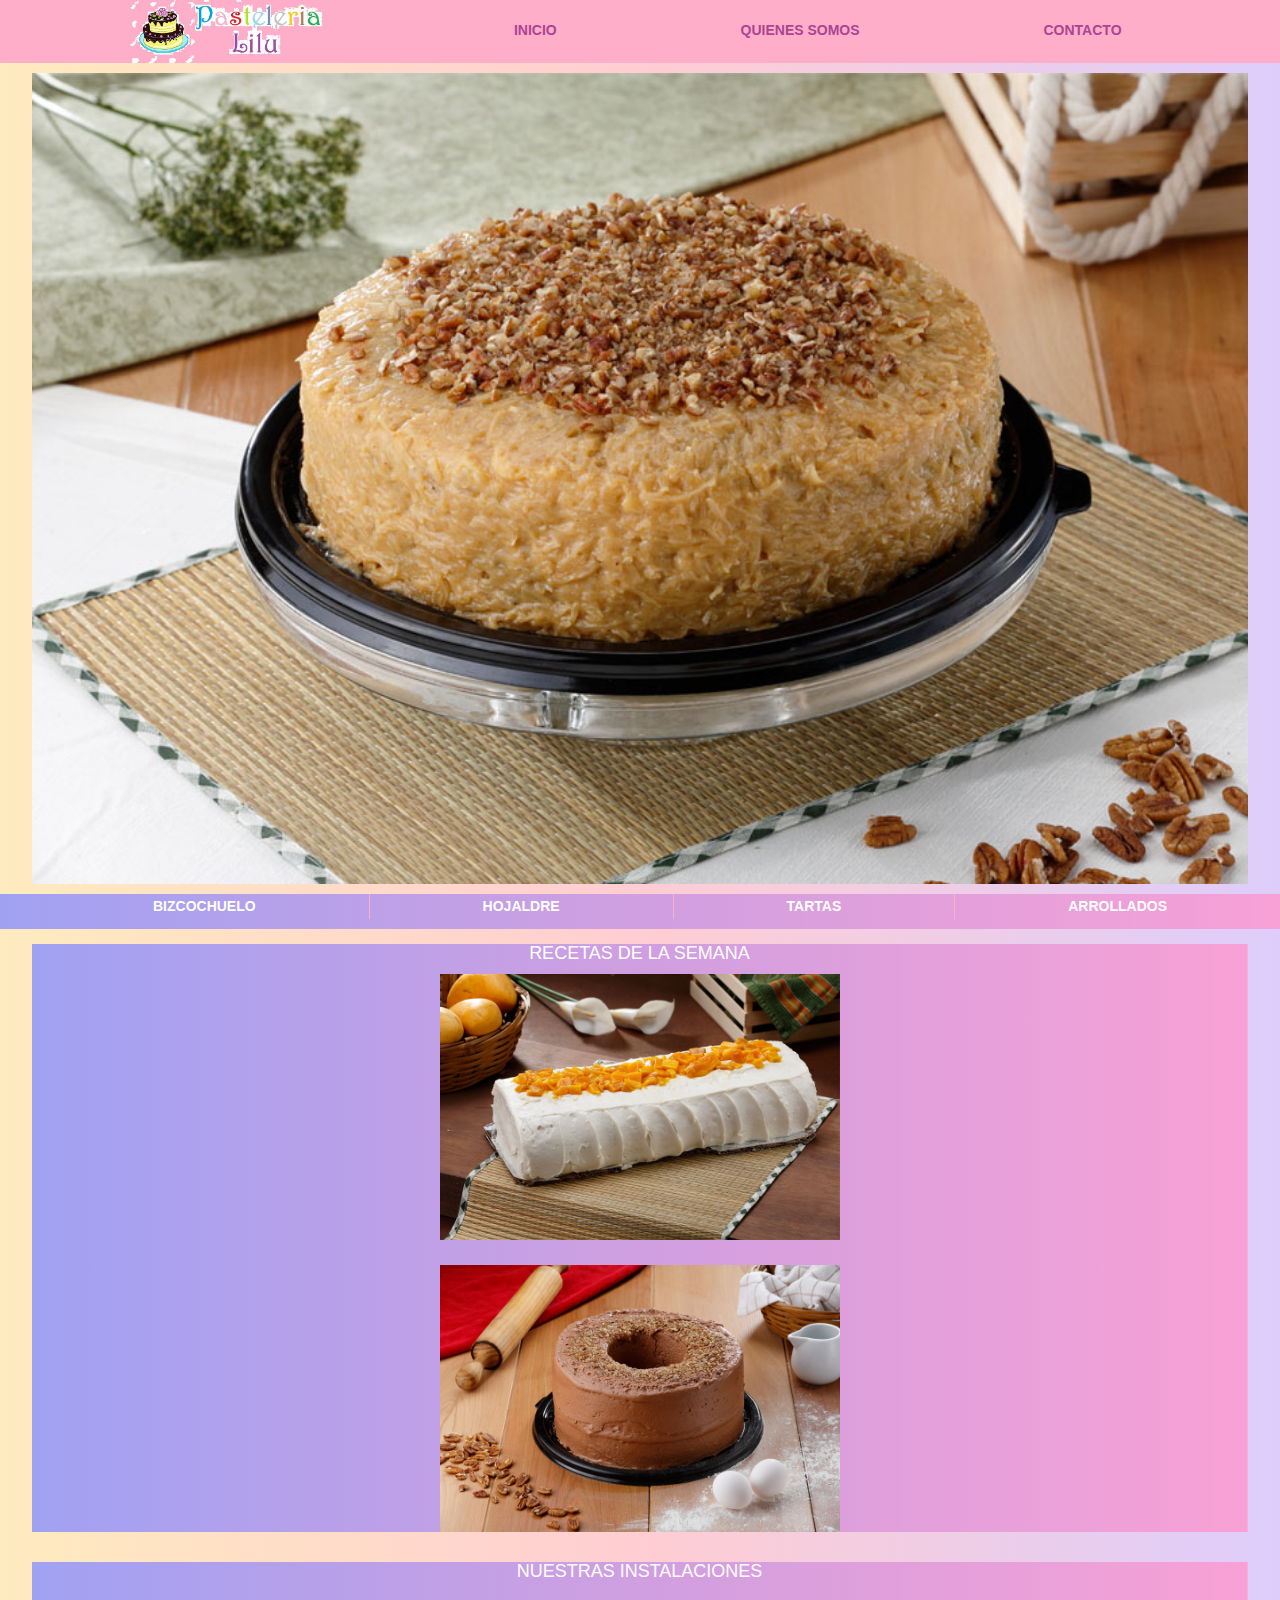
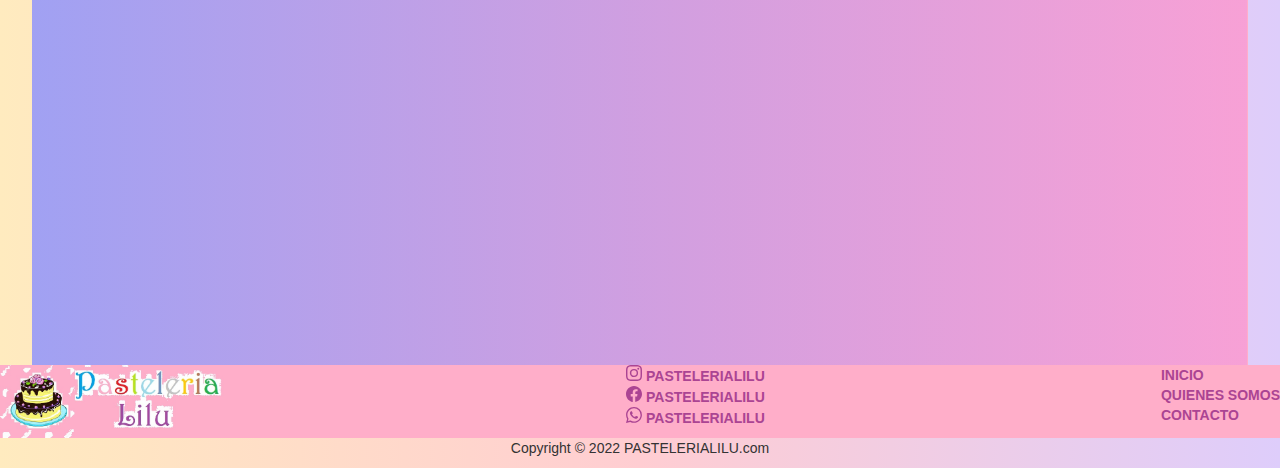
<file: index.html>
<!DOCTYPE html>
<html lang="en">

<head>
  <meta charset="UTF-8">
  <meta http-equiv="X-UA-Compatible" content="IE=edge">
  <meta name="viewport" content="width=device-width, initial-scale=1.0">
  <title>Document</title>
  <link rel="stylesheet" href="style.css">

  <link rel="stylesheet" href="https://maxcdn.bootstrapcdn.com/bootstrap/3.3.7/css/bootstrap.min.css">

</head>

<body>
  <header>
    <nav>
      <ul class="nav_links">
        <li><img src="img\nombre.jpg" width="200"></li>
        <li><a href="index.html">INICIO</a></li>
        <li><a href="quienesSomos.html">QUIENES SOMOS</a></li>
        <li> <a href="contacto.html">CONTACTO</a></li>
      </ul>
    </nav>
  </header>


  <section>
    <div class="slider">
      <ul>
        <li>
          <img src="img/pastel1.jpg" alt="Panel 1">
        </li>
        <li>
          <img src="img/pastel2.jpg" alt="Panel 2">
        </li>
        <li>
          <img src="img/ps-ilusion-1.jpg" alt="Panel 3">
        </li>
        <li>
          <img src="img/ps-ferrero-2.jpg" alt="Panel 4">
        </li>
      </ul>
    </div>
    <div>
      <nav class="seleccion">
        <ul>
          <li>
            <a href="#slide1">BIZCOCHUELO</a>
          </li>
          <li>
            <a href="#slide2">HOJALDRE</a>
          </li>
          <li>
            <a href="#slide3">TARTAS</a>
          </li>
          <li>
            <a href="#slide4">ARROLLADOS</a>
          </li>
        </ul>
      </nav>
    </div>
  </section>
  <br />
  <br/>

  <SECTION class="contenido">

    <article class="fuenteH4">

      <h4>RECETAS DE LA SEMANA</h4>
      <a href="404.html"><img src="img/ps-rollo-de-mango-1-1.jpg " width=400></a>
      <br> <br />
      <a href="https://www.youtube.com/watch?v=C_W_M23r_oI" target="_blank"><img src="img/ps-rosca-grande-1.jpg "
          width=400></a>

    </article>
    <br />
    <article class="fuenteH4">

      <h4>NUESTRAS INSTALACIONES</h4> <br />
      <br />
      <iframe width="560" height="315" src="https://www.youtube.com/embed/jkN_DncWYQw" title="YouTube video player"
        frameborder="0" allow="accelerometer; autoplay; clipboard-write; encrypted-media; gyroscope; picture-in-picture"
        allowfullscreen></iframe>

    </article>
  </SECTION>
  <footer class="footerabajo">
    <section class="footer">
      <div><img src="img\nombre.jpg" width="230"></div>
      <div>
        <ul>
          <li><a href="404.HTML"><svg xmlns="http://www.w3.org/2000/svg" width="16" height="16" fill="currentColor"
                class="bi bi-instagram" viewBox="0 0 16 16">
                <path
                  d="M8 0C5.829 0 5.556.01 4.703.048 3.85.088 3.269.222 2.76.42a3.917 3.917 0 0 0-1.417.923A3.927 3.927 0 0 0 .42 2.76C.222 3.268.087 3.85.048 4.7.01 5.555 0 5.827 0 8.001c0 2.172.01 2.444.048 3.297.04.852.174 1.433.372 1.942.205.526.478.972.923 1.417.444.445.89.719 1.416.923.51.198 1.09.333 1.942.372C5.555 15.99 5.827 16 8 16s2.444-.01 3.298-.048c.851-.04 1.434-.174 1.943-.372a3.916 3.916 0 0 0 1.416-.923c.445-.445.718-.891.923-1.417.197-.509.332-1.09.372-1.942C15.99 10.445 16 10.173 16 8s-.01-2.445-.048-3.299c-.04-.851-.175-1.433-.372-1.941a3.926 3.926 0 0 0-.923-1.417A3.911 3.911 0 0 0 13.24.42c-.51-.198-1.092-.333-1.943-.372C10.443.01 10.172 0 7.998 0h.003zm-.717 1.442h.718c2.136 0 2.389.007 3.232.046.78.035 1.204.166 1.486.275.373.145.64.319.92.599.28.28.453.546.598.92.11.281.24.705.275 1.485.039.843.047 1.096.047 3.231s-.008 2.389-.047 3.232c-.035.78-.166 1.203-.275 1.485a2.47 2.47 0 0 1-.599.919c-.28.28-.546.453-.92.598-.28.11-.704.24-1.485.276-.843.038-1.096.047-3.232.047s-2.39-.009-3.233-.047c-.78-.036-1.203-.166-1.485-.276a2.478 2.478 0 0 1-.92-.598 2.48 2.48 0 0 1-.6-.92c-.109-.281-.24-.705-.275-1.485-.038-.843-.046-1.096-.046-3.233 0-2.136.008-2.388.046-3.231.036-.78.166-1.204.276-1.486.145-.373.319-.64.599-.92.28-.28.546-.453.92-.598.282-.11.705-.24 1.485-.276.738-.034 1.024-.044 2.515-.045v.002zm4.988 1.328a.96.96 0 1 0 0 1.92.96.96 0 0 0 0-1.92zm-4.27 1.122a4.109 4.109 0 1 0 0 8.217 4.109 4.109 0 0 0 0-8.217zm0 1.441a2.667 2.667 0 1 1 0 5.334 2.667 2.667 0 0 1 0-5.334z" />
              </svg> PASTELERIALILU</a></li>
          <li><a href="404.HTML"><svg xmlns="http://www.w3.org/2000/svg" width="16" height="16" fill="currentColor"
                class="bi bi-facebook" viewBox="0 0 16 16">
                <path
                  d="M16 8.049c0-4.446-3.582-8.05-8-8.05C3.58 0-.002 3.603-.002 8.05c0 4.017 2.926 7.347 6.75 7.951v-5.625h-2.03V8.05H6.75V6.275c0-2.017 1.195-3.131 3.022-3.131.876 0 1.791.157 1.791.157v1.98h-1.009c-.993 0-1.303.621-1.303 1.258v1.51h2.218l-.354 2.326H9.25V16c3.824-.604 6.75-3.934 6.75-7.951z" />
              </svg> PASTELERIALILU</a></li>
          <li><a href="404.HTML"><svg xmlns="http://www.w3.org/2000/svg" width="16" height="16" fill="currentColor"
                class="bi bi-whatsapp" viewBox="0 0 16 16">
                <path
                  d="M13.601 2.326A7.854 7.854 0 0 0 7.994 0C3.627 0 .068 3.558.064 7.926c0 1.399.366 2.76 1.057 3.965L0 16l4.204-1.102a7.933 7.933 0 0 0 3.79.965h.004c4.368 0 7.926-3.558 7.93-7.93A7.898 7.898 0 0 0 13.6 2.326zM7.994 14.521a6.573 6.573 0 0 1-3.356-.92l-.24-.144-2.494.654.666-2.433-.156-.251a6.56 6.56 0 0 1-1.007-3.505c0-3.626 2.957-6.584 6.591-6.584a6.56 6.56 0 0 1 4.66 1.931 6.557 6.557 0 0 1 1.928 4.66c-.004 3.639-2.961 6.592-6.592 6.592zm3.615-4.934c-.197-.099-1.17-.578-1.353-.646-.182-.065-.315-.099-.445.099-.133.197-.513.646-.627.775-.114.133-.232.148-.43.05-.197-.1-.836-.308-1.592-.985-.59-.525-.985-1.175-1.103-1.372-.114-.198-.011-.304.088-.403.087-.088.197-.232.296-.346.1-.114.133-.198.198-.33.065-.134.034-.248-.015-.347-.05-.099-.445-1.076-.612-1.47-.16-.389-.323-.335-.445-.34-.114-.007-.247-.007-.38-.007a.729.729 0 0 0-.529.247c-.182.198-.691.677-.691 1.654 0 .977.71 1.916.81 2.049.098.133 1.394 2.132 3.383 2.992.47.205.84.326 1.129.418.475.152.904.129 1.246.08.38-.058 1.171-.48 1.338-.943.164-.464.164-.86.114-.943-.049-.084-.182-.133-.38-.232z" />
              </svg> PASTELERIALILU</a></li>
        </ul>
      </div>
      <div>
        <ul>
          <li><a href="index.html">INICIO</a></li>
          <li><a href="quienesSomos.html">QUIENES SOMOS</a></li>
          <li> <a href="contacto.html">CONTACTO</a></li>
        </ul>
      </div>
    </section>
    <p style="text-align:center">Copyright &#169 2022 PASTELERIALILU.com</p>
  </footer>

</body>

</html>
</file>
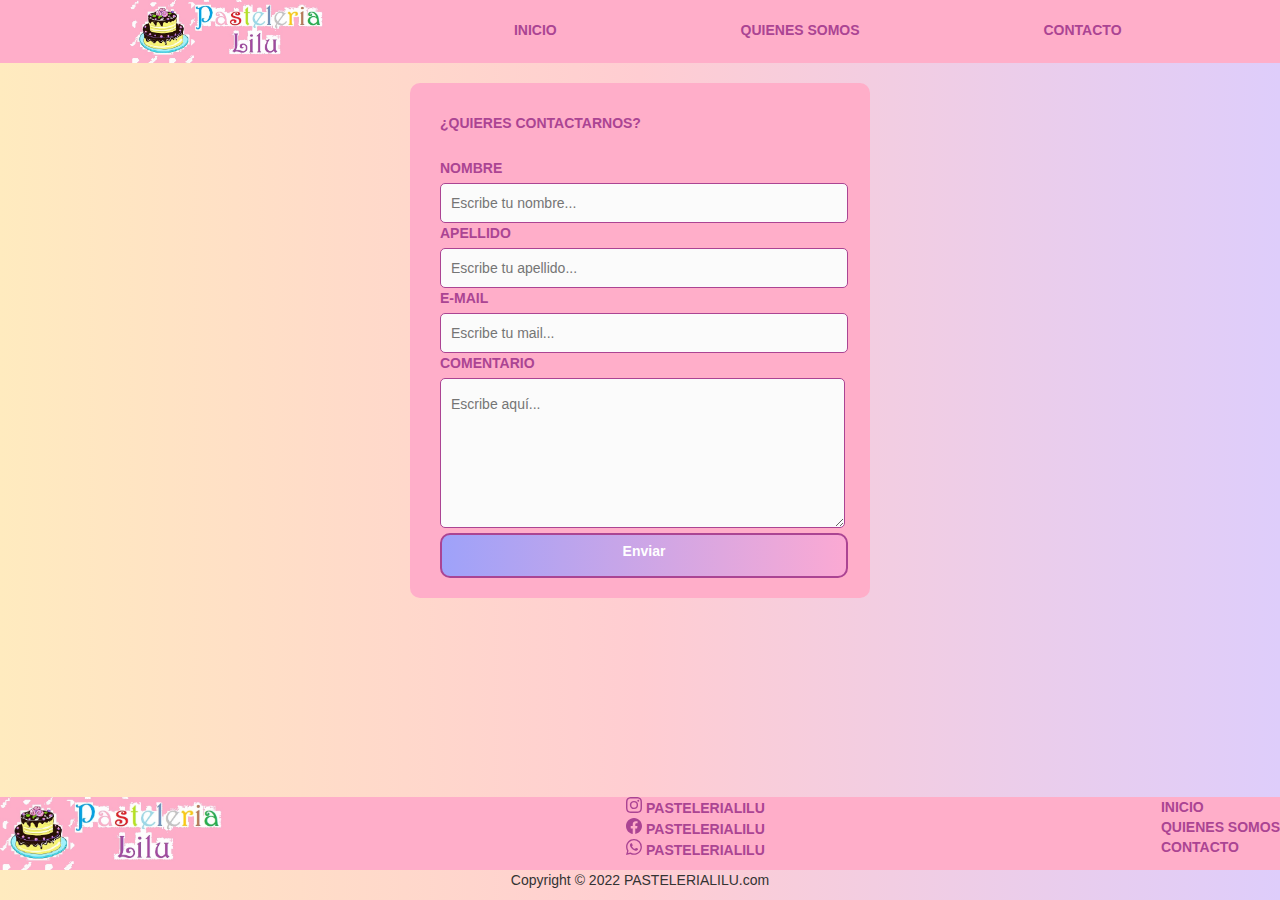
<file: contacto.html>
<!DOCTYPE html>
<html lang="en">

<head>
    <meta charset="UTF-8">
    <meta http-equiv="X-UA-Compatible" content="IE=edge">
    <meta name="viewport" content="width=device-width, initial-scale=1.0">
    <title>Document</title>
<link rel="stylesheet" href="style.css">
    <link rel="stylesheet" href="https://maxcdn.bootstrapcdn.com/bootstrap/3.3.7/css/bootstrap.min.css">
   
</head>

<body>
    <header>
      
        <nav>
            <ul class="nav_links">
                <li><img src="img\nombre.jpg" width="200"></li>
                <li><a href="index.html">INICIO</a></li>
                <li><a href="quienesSomos.html">QUIENES SOMOS</a></li>
                <li> <a href="contacto.html">CONTACTO</a></li>
            </ul>
        </nav>     
    </header>
    <section id=formulario class="contact_form">
        <form>
            <label >¿QUIERES CONTACTARNOS?</label>
            <br><br>
            <label for="nombre">NOMBRE</label>
            <input type="text" name="nombre" placeholder="Escribe tu nombre...">
            <br>
            <label for="apellido">APELLIDO</label>
            <input type="text" name="apellido" placeholder="Escribe tu apellido...">
            <br>
            <label for="mail">E-MAIL</label>
            <input type="text" name="mail" placeholder="Escribe tu mail...">
            <br>
            <label for="comentario">COMENTARIO</label>
            <br>
            <textarea name="comentario" cols="30" rows="10" placeholder="Escribe aquí..."></textarea>
            <br>
            <button type="submit" name="enviar_formulario" id="enviar" >
                <p>Enviar</p>
            </button>
        </form>
    </section>
    <footer class="footerabajo">
        <section class="footer">
            <div><img src="img\nombre.jpg" width="230"></div>


            <div>
                <ul >                                        
                    <li><a href="404.HTML" ><svg xmlns="http://www.w3.org/2000/svg" width="16" height="16" fill="currentColor" class="bi bi-instagram" viewBox="0 0 16 16">
                        <path d="M8 0C5.829 0 5.556.01 4.703.048 3.85.088 3.269.222 2.76.42a3.917 3.917 0 0 0-1.417.923A3.927 3.927 0 0 0 .42 2.76C.222 3.268.087 3.85.048 4.7.01 5.555 0 5.827 0 8.001c0 2.172.01 2.444.048 3.297.04.852.174 1.433.372 1.942.205.526.478.972.923 1.417.444.445.89.719 1.416.923.51.198 1.09.333 1.942.372C5.555 15.99 5.827 16 8 16s2.444-.01 3.298-.048c.851-.04 1.434-.174 1.943-.372a3.916 3.916 0 0 0 1.416-.923c.445-.445.718-.891.923-1.417.197-.509.332-1.09.372-1.942C15.99 10.445 16 10.173 16 8s-.01-2.445-.048-3.299c-.04-.851-.175-1.433-.372-1.941a3.926 3.926 0 0 0-.923-1.417A3.911 3.911 0 0 0 13.24.42c-.51-.198-1.092-.333-1.943-.372C10.443.01 10.172 0 7.998 0h.003zm-.717 1.442h.718c2.136 0 2.389.007 3.232.046.78.035 1.204.166 1.486.275.373.145.64.319.92.599.28.28.453.546.598.92.11.281.24.705.275 1.485.039.843.047 1.096.047 3.231s-.008 2.389-.047 3.232c-.035.78-.166 1.203-.275 1.485a2.47 2.47 0 0 1-.599.919c-.28.28-.546.453-.92.598-.28.11-.704.24-1.485.276-.843.038-1.096.047-3.232.047s-2.39-.009-3.233-.047c-.78-.036-1.203-.166-1.485-.276a2.478 2.478 0 0 1-.92-.598 2.48 2.48 0 0 1-.6-.92c-.109-.281-.24-.705-.275-1.485-.038-.843-.046-1.096-.046-3.233 0-2.136.008-2.388.046-3.231.036-.78.166-1.204.276-1.486.145-.373.319-.64.599-.92.28-.28.546-.453.92-.598.282-.11.705-.24 1.485-.276.738-.034 1.024-.044 2.515-.045v.002zm4.988 1.328a.96.96 0 1 0 0 1.92.96.96 0 0 0 0-1.92zm-4.27 1.122a4.109 4.109 0 1 0 0 8.217 4.109 4.109 0 0 0 0-8.217zm0 1.441a2.667 2.667 0 1 1 0 5.334 2.667 2.667 0 0 1 0-5.334z"/>
                      </svg> PASTELERIALILU</a></li>
                    <li><a href="404.HTML"><svg xmlns="http://www.w3.org/2000/svg" width="16" height="16" fill="currentColor" class="bi bi-facebook" viewBox="0 0 16 16">
                        <path d="M16 8.049c0-4.446-3.582-8.05-8-8.05C3.58 0-.002 3.603-.002 8.05c0 4.017 2.926 7.347 6.75 7.951v-5.625h-2.03V8.05H6.75V6.275c0-2.017 1.195-3.131 3.022-3.131.876 0 1.791.157 1.791.157v1.98h-1.009c-.993 0-1.303.621-1.303 1.258v1.51h2.218l-.354 2.326H9.25V16c3.824-.604 6.75-3.934 6.75-7.951z"/>
                      </svg> PASTELERIALILU</a></li>
                    <li><a href="404.HTML"><svg xmlns="http://www.w3.org/2000/svg" width="16" height="16" fill="currentColor" class="bi bi-whatsapp" viewBox="0 0 16 16">
                        <path d="M13.601 2.326A7.854 7.854 0 0 0 7.994 0C3.627 0 .068 3.558.064 7.926c0 1.399.366 2.76 1.057 3.965L0 16l4.204-1.102a7.933 7.933 0 0 0 3.79.965h.004c4.368 0 7.926-3.558 7.93-7.93A7.898 7.898 0 0 0 13.6 2.326zM7.994 14.521a6.573 6.573 0 0 1-3.356-.92l-.24-.144-2.494.654.666-2.433-.156-.251a6.56 6.56 0 0 1-1.007-3.505c0-3.626 2.957-6.584 6.591-6.584a6.56 6.56 0 0 1 4.66 1.931 6.557 6.557 0 0 1 1.928 4.66c-.004 3.639-2.961 6.592-6.592 6.592zm3.615-4.934c-.197-.099-1.17-.578-1.353-.646-.182-.065-.315-.099-.445.099-.133.197-.513.646-.627.775-.114.133-.232.148-.43.05-.197-.1-.836-.308-1.592-.985-.59-.525-.985-1.175-1.103-1.372-.114-.198-.011-.304.088-.403.087-.088.197-.232.296-.346.1-.114.133-.198.198-.33.065-.134.034-.248-.015-.347-.05-.099-.445-1.076-.612-1.47-.16-.389-.323-.335-.445-.34-.114-.007-.247-.007-.38-.007a.729.729 0 0 0-.529.247c-.182.198-.691.677-.691 1.654 0 .977.71 1.916.81 2.049.098.133 1.394 2.132 3.383 2.992.47.205.84.326 1.129.418.475.152.904.129 1.246.08.38-.058 1.171-.48 1.338-.943.164-.464.164-.86.114-.943-.049-.084-.182-.133-.38-.232z"/>
                      </svg> PASTELERIALILU</a></li>
                </ul>
            </div>
            <div>
                <ul>
                    <li><a href="index.html">INICIO</a></li>
                    <li><a href="quienesSomos.html">QUIENES SOMOS</a></li>
                    <li> <a href="contacto.html">CONTACTO</a></li>
                </ul>
            </div>
        </section>
        <p style="text-align:center">Copyright &#169 2022 PASTELERIALILU.com</p>
    </footer>
</body>

</html>
</file>
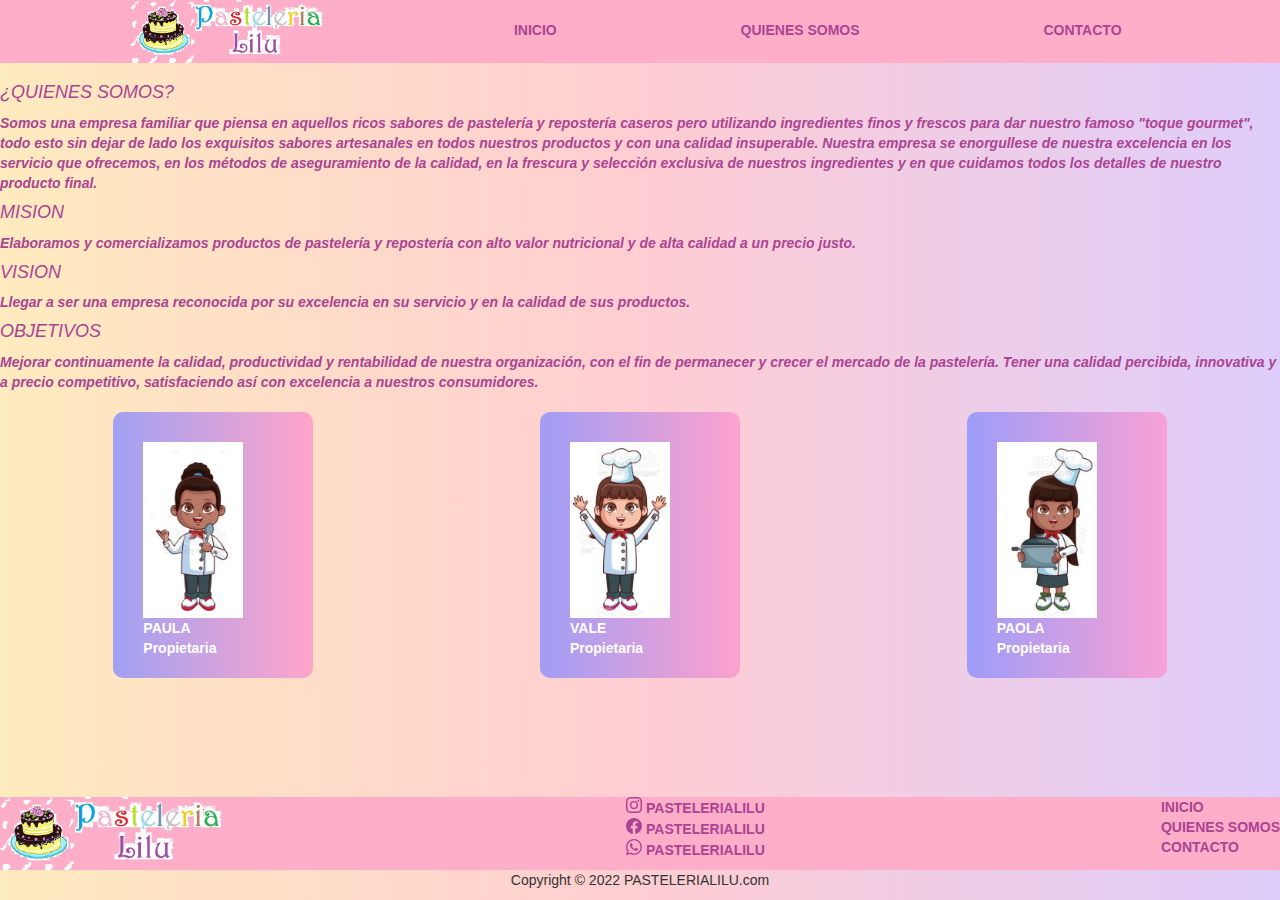
<file: quienesSomos.html>
<!DOCTYPE html>
<html lang="en">

<head>
    <meta charset="UTF-8">
    <meta http-equiv="X-UA-Compatible" content="IE=edge">
    <meta name="viewport" content="width=device-width, initial-scale=1.0">
    <title>Document</title>
    <link rel="stylesheet" href="style.css">
    <link rel="stylesheet" href="https://maxcdn.bootstrapcdn.com/bootstrap/3.3.7/css/bootstrap.min.css">

</head>

<body>
    <header>

        <nav>
            <ul class="nav_links">
                <li><img src="img\nombre.jpg" width="200"></li>
                <li><a href="index.html">INICIO</a></li>
                <li><a href="quienesSomos.html">QUIENES SOMOS</a></li>
                <li> <a href="contacto.html">CONTACTO</a></li>
            </ul>
        </nav>
    </header>
    <section class="texto">
        <h4>
            ¿QUIENES SOMOS?</h4>
        <p>
            Somos una empresa familiar que piensa en aquellos ricos sabores de pastelería y repostería caseros pero
            utilizando ingredientes finos y frescos para dar nuestro famoso "toque gourmet", todo esto sin dejar de lado
            los exquisitos sabores artesanales en todos nuestros productos y con una calidad insuperable.
            Nuestra empresa se enorgullese de nuestra excelencia en los servicio que ofrecemos, en los métodos de
            aseguramiento de la calidad, en la frescura y selección exclusiva de nuestros ingredientes y en que cuidamos
            todos los detalles de nuestro producto final.
        </p>
        <h4>
            MISION</h4>
        <p>
            Elaboramos y comercializamos productos de pastelería y repostería con alto valor nutricional y de alta
            calidad a un precio justo.
        </p>
        <h4>
            VISION</h4>
        <p>
            Llegar a ser una empresa reconocida por su excelencia en su servicio y en la calidad de sus productos.</p>
        <h4>
            OBJETIVOS</h4>
        <p>
            Mejorar continuamente la calidad, productividad y rentabilidad de nuestra organización, con el fin de
            permanecer y crecer el mercado de la pastelería.
            Tener una calidad percibida, innovativa y a precio competitivo, satisfaciendo así con excelencia a nuestros
            consumidores.
        </p>
    </section>
    <section class="quienessomos">

        <div class="persona">
            <img src="img/PAULA.jpg" width="100"><br>
            PAULA
            <P>Propietaria </P>
        </div>
        <div class="persona"><img src="img/VALE.jpg" width="100"><br>
            VALE
            <P>Propietaria </P>
        </div>
        <div class="persona"><img src="img/PAOLA.jpg" width="100"><br>
            PAOLA
            <P>Propietaria </P>
        </div>
    </section>
    <footer class="footerabajo">
        <section class="footer">
            <div><img src="img\nombre.jpg" width="230"></div>


            <div>
                <ul>
                    <li><a href="404.HTML"><svg xmlns="http://www.w3.org/2000/svg" width="16" height="16"
                                fill="currentColor" class="bi bi-instagram" viewBox="0 0 16 16">
                                <path
                                    d="M8 0C5.829 0 5.556.01 4.703.048 3.85.088 3.269.222 2.76.42a3.917 3.917 0 0 0-1.417.923A3.927 3.927 0 0 0 .42 2.76C.222 3.268.087 3.85.048 4.7.01 5.555 0 5.827 0 8.001c0 2.172.01 2.444.048 3.297.04.852.174 1.433.372 1.942.205.526.478.972.923 1.417.444.445.89.719 1.416.923.51.198 1.09.333 1.942.372C5.555 15.99 5.827 16 8 16s2.444-.01 3.298-.048c.851-.04 1.434-.174 1.943-.372a3.916 3.916 0 0 0 1.416-.923c.445-.445.718-.891.923-1.417.197-.509.332-1.09.372-1.942C15.99 10.445 16 10.173 16 8s-.01-2.445-.048-3.299c-.04-.851-.175-1.433-.372-1.941a3.926 3.926 0 0 0-.923-1.417A3.911 3.911 0 0 0 13.24.42c-.51-.198-1.092-.333-1.943-.372C10.443.01 10.172 0 7.998 0h.003zm-.717 1.442h.718c2.136 0 2.389.007 3.232.046.78.035 1.204.166 1.486.275.373.145.64.319.92.599.28.28.453.546.598.92.11.281.24.705.275 1.485.039.843.047 1.096.047 3.231s-.008 2.389-.047 3.232c-.035.78-.166 1.203-.275 1.485a2.47 2.47 0 0 1-.599.919c-.28.28-.546.453-.92.598-.28.11-.704.24-1.485.276-.843.038-1.096.047-3.232.047s-2.39-.009-3.233-.047c-.78-.036-1.203-.166-1.485-.276a2.478 2.478 0 0 1-.92-.598 2.48 2.48 0 0 1-.6-.92c-.109-.281-.24-.705-.275-1.485-.038-.843-.046-1.096-.046-3.233 0-2.136.008-2.388.046-3.231.036-.78.166-1.204.276-1.486.145-.373.319-.64.599-.92.28-.28.546-.453.92-.598.282-.11.705-.24 1.485-.276.738-.034 1.024-.044 2.515-.045v.002zm4.988 1.328a.96.96 0 1 0 0 1.92.96.96 0 0 0 0-1.92zm-4.27 1.122a4.109 4.109 0 1 0 0 8.217 4.109 4.109 0 0 0 0-8.217zm0 1.441a2.667 2.667 0 1 1 0 5.334 2.667 2.667 0 0 1 0-5.334z" />
                            </svg> PASTELERIALILU</a></li>
                    <li><a href="404.HTML"><svg xmlns="http://www.w3.org/2000/svg" width="16" height="16"
                                fill="currentColor" class="bi bi-facebook" viewBox="0 0 16 16">
                                <path
                                    d="M16 8.049c0-4.446-3.582-8.05-8-8.05C3.58 0-.002 3.603-.002 8.05c0 4.017 2.926 7.347 6.75 7.951v-5.625h-2.03V8.05H6.75V6.275c0-2.017 1.195-3.131 3.022-3.131.876 0 1.791.157 1.791.157v1.98h-1.009c-.993 0-1.303.621-1.303 1.258v1.51h2.218l-.354 2.326H9.25V16c3.824-.604 6.75-3.934 6.75-7.951z" />
                            </svg> PASTELERIALILU</a></li>
                    <li><a href="404.HTML"><svg xmlns="http://www.w3.org/2000/svg" width="16" height="16"
                                fill="currentColor" class="bi bi-whatsapp" viewBox="0 0 16 16">
                                <path
                                    d="M13.601 2.326A7.854 7.854 0 0 0 7.994 0C3.627 0 .068 3.558.064 7.926c0 1.399.366 2.76 1.057 3.965L0 16l4.204-1.102a7.933 7.933 0 0 0 3.79.965h.004c4.368 0 7.926-3.558 7.93-7.93A7.898 7.898 0 0 0 13.6 2.326zM7.994 14.521a6.573 6.573 0 0 1-3.356-.92l-.24-.144-2.494.654.666-2.433-.156-.251a6.56 6.56 0 0 1-1.007-3.505c0-3.626 2.957-6.584 6.591-6.584a6.56 6.56 0 0 1 4.66 1.931 6.557 6.557 0 0 1 1.928 4.66c-.004 3.639-2.961 6.592-6.592 6.592zm3.615-4.934c-.197-.099-1.17-.578-1.353-.646-.182-.065-.315-.099-.445.099-.133.197-.513.646-.627.775-.114.133-.232.148-.43.05-.197-.1-.836-.308-1.592-.985-.59-.525-.985-1.175-1.103-1.372-.114-.198-.011-.304.088-.403.087-.088.197-.232.296-.346.1-.114.133-.198.198-.33.065-.134.034-.248-.015-.347-.05-.099-.445-1.076-.612-1.47-.16-.389-.323-.335-.445-.34-.114-.007-.247-.007-.38-.007a.729.729 0 0 0-.529.247c-.182.198-.691.677-.691 1.654 0 .977.71 1.916.81 2.049.098.133 1.394 2.132 3.383 2.992.47.205.84.326 1.129.418.475.152.904.129 1.246.08.38-.058 1.171-.48 1.338-.943.164-.464.164-.86.114-.943-.049-.084-.182-.133-.38-.232z" />
                            </svg> PASTELERIALILU</a></li>
                </ul>
            </div>
            <div>
                <ul>
                    <li><a href="index.html">INICIO</a></li>
                    <li><a href="quienesSomos.html">QUIENES SOMOS</a></li>
                    <li> <a href="contacto.html">CONTACTO</a></li>
                </ul>
            </div>
        </section>
        <p style="text-align:center">Copyright &#169 2022 PASTELERIALILU.com</p>
    </footer>
</body>

</html>
</file>
<file: style.css>
.nav_links a{
  font-family: sans-serif;
  color:#ab4493;
  font-weight: bold; 
  text-decoration: none;
justify-content: center;
}

/*alinea la lista una al lado del otro*/
.nav_links li{
    display: inline-block;
    padding: 0px 90px;
  
}
.nav_links{
    list-style:none;
    background-color:  rgb(255, 174, 201);
   
    
}
.nav_links a:hover{
    color: rgb(252, 190, 233);
    text-decoration: none;
}
body{position: relative;
min-height: 100vh;
display: flex;
flex-direction: column;
background: linear-gradient(90deg,#ffebbf ,#ffcdd2,#decdfb );

}


.footer{
    display: flex;
flex-direction: row;
justify-content: space-between;
background-color:  rgb(255, 174, 201);
}
.footer a{font-family: sans-serif;
  color:#ab4493;
  font-weight: bold; 
  text-decoration: none;
justify-content: center;}
.footer a:hover{
  color: rgb(252, 190, 233);
  text-decoration: none;
}
.footer li{list-style:none ;}
.footerabajo{
   margin-top: auto;
}


.quienessomos{
    display: flex;
flex-direction: row;
justify-content: space-around;
font-family: sans-serif;
}
.texto{font-family: sans-serif;
  float: center;  
  color: #ab4493;
  font-weight: bold;
font-style:oblique ; }
.persona{
width: 200px; 
    height: auto;
    margin: 10px auto;
    border-radius: 10px;  
    padding-top: 30px;
    padding-bottom: 10px;  
    background-image: linear-gradient(to left, rgba(255, 146, 202, 0.75) 0%, rgba(145, 149, 251, 0.86) 100%);
    padding-left: 30px; 
    font-family: sans-serif;
    float: center;  
    color: #fff;
    font-weight: bold; 
}
/*formulario de contact*/

.contact_form{  
    width: 460px; 
    height: auto;
    margin: 10px auto;
    border-radius: 10px;  
    padding-top: 30px;
    padding-bottom: 20px;  
    background-color: rgb(255, 174, 201);
    padding-left: 30px; 
    font-family: sans-serif;
    
   
  
  }
  
  
  input{
    background-color: #fbfbfb; 

    width: 408px; 
    height: 40px; 
    border-radius: 5px;  
    border-style: solid; 
    border-width: 1px; 
    border-color: #ab4493; 
    margin-top: 10px;  
    padding-left: 10px;
    margin-bottom: 20px; 
 
  }
  
  
  textarea{
    background-color: #fbfbfb; 
    width: 405px; 
    height: 150px; 
    border-radius: 5px;  
    border-style: solid; 
    border-width: 1px; 
    border-color: #ab4493; 
    margin-top: 10px;  
    padding-left: 10px;
    margin-bottom: 20px; 
    padding-top: 15px; 
  }
  
  
  label{
    display: block; 
    float: center;  
    color: #ab4493;
    font-weight: bold; 
    
  }
  
  
  button{
    
    height: 45px; 
    padding-left: 5px;
    padding-right: 5px;   
    margin-bottom: 20px; 
    margin-top: 10px;   
    text-transform: uppercase;
    background-image: linear-gradient(to left, rgba(255, 146, 202, 0.75) 0%, rgba(145, 149, 251, 0.86) 100%);
    border-color: #ab4493; 
  border-style: solid; 
    border-radius: 10px;  
    width: 408px;   
    cursor: pointer;
  }
  
  
  button p{
    color: #fff; 
    font-weight: bold; 
  }
    
    button:active{transform: translatey(5px);}
  
/*SLIDER*/

.slider{
 
  margin: auto;
  width: 95%;
  height: 65%;
  overflow: hidden;
 

}
.slider ul{
  display:flex;
  padding:0;
  width: 400%;
  animation: cambio 20s infinite;
  animation-direction: alternate;
  }
.slider li {
  width: 100%;
  list-style: none;
}
.slider img{
  width: 100%;
}

@keyframes cambio {
  0% {margin-left:0;}
  20% {margin-left: 0;}
  25% {margin-left: -100%;}
  45% {margin-left: -100%;}
  50% {margin-left: -200%;}
  70% {margin-left: -200%;}
  75% {margin-left: -300%;}
  100% {margin-left: -300;}
}
nav.seleccion {
  width: 100%;
  position: absolute;
  top:auto;
  padding: 0;
  background-image: linear-gradient(to left, rgba(255, 146, 202, 0.75) 0%, rgba(145, 149, 251, 0.86) 100%);
}

nav.seleccion ul {
  display: flex;
  justify-content: space-around;
  flex-wrap: wrap;
}

nav.seleccion ul li {
  display: flex;
  flex-grow: 1;
  flex-wrap: wrap;
  box-sizing: border-box;
}

nav.seleccion a {
 
  text-decoration: none;
 
  font-family: sans-serif;
  color: #fff; 
  font-weight: bold; 
  line-height: 1.8;
  flex-grow: 1;
  text-align: center;
 
  border-right: 1px solid rgb(255, 174, 201);
  flex-wrap: wrap;
  position: relative;
}

nav.seleccion li:last-child a {
  border-right: 0;
}



nav.seleccion a:active {
 
  transform: translatey(5px);
}
 
/*.video {
  
  display: flex;
  width: 95%;
  overflow: hidden;
}*/




.fuenteH4{
  text-decoration: none;
  font-family: sans-serif;
  color: #fff; 
  font-weight: bold; 
  line-height: 1.8;
  flex-grow: 1;
  text-align: center;
  background-image: linear-gradient(to left, rgba(255, 146, 202, 0.75) 0%, rgba(145, 149, 251, 0.86) 100%);
   border-right: 1px solid rgb(255, 174, 201);
  flex-wrap: wrap;
  position: relative;
}

.contenido {

  
margin: auto;
width: 95%;
height: 65%;
overflow: hidden;
}
</file>
